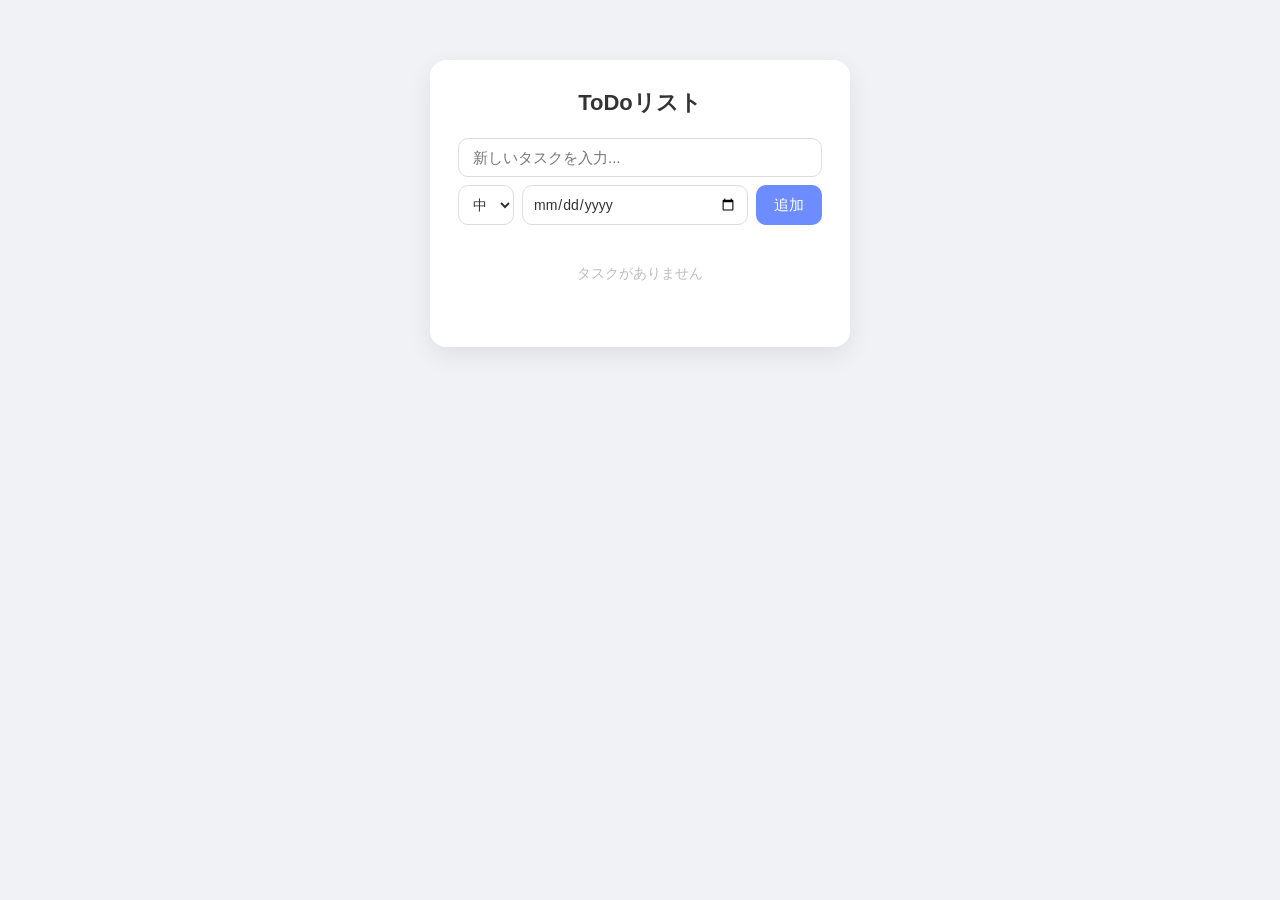
<file: index.html>
<!DOCTYPE html>
<html lang="ja">
<head>
<meta charset="UTF-8">
<meta name="viewport" content="width=device-width, initial-scale=1.0">
<title>ToDoリスト</title>
<style>
  * {
    box-sizing: border-box;
  }

  body {
    margin: 0;
    min-height: 100vh;
    display: flex;
    justify-content: center;
    align-items: flex-start;
    padding-top: 60px;
    background: #f0f2f5;
    font-family: "Hiragino Kaku Gothic ProN", "Yu Gothic", "Segoe UI", sans-serif;
  }

  .app {
    width: 100%;
    max-width: 420px;
    background: #ffffff;
    border-radius: 16px;
    box-shadow: 0 8px 24px rgba(0, 0, 0, 0.08);
    padding: 28px;
  }

  h1 {
    margin: 0 0 20px;
    font-size: 22px;
    text-align: center;
    color: #333;
  }

  .input-row {
    display: flex;
    flex-wrap: wrap;
    gap: 8px;
    margin-bottom: 20px;
  }

  #task-input {
    flex: 1 1 100%;
    padding: 10px 14px;
    border: 1px solid #ddd;
    border-radius: 10px;
    font-size: 15px;
    outline: none;
    transition: border-color 0.2s;
  }

  #task-input:focus {
    border-color: #6c8cff;
  }

  #priority-select {
    padding: 10px 10px;
    border: 1px solid #ddd;
    border-radius: 10px;
    font-size: 14px;
    outline: none;
    background: #fff;
    color: #333;
    cursor: pointer;
  }

  #priority-select:focus {
    border-color: #6c8cff;
  }

  #due-input {
    flex: 1;
    min-width: 0;
    padding: 10px 10px;
    border: 1px solid #ddd;
    border-radius: 10px;
    font-size: 14px;
    outline: none;
    background: #fff;
    color: #333;
    font-family: inherit;
  }

  #due-input:focus {
    border-color: #6c8cff;
  }

  #add-btn {
    padding: 10px 18px;
    border: none;
    border-radius: 10px;
    background: #6c8cff;
    color: #fff;
    font-size: 15px;
    cursor: pointer;
    transition: background 0.2s;
  }

  #add-btn:hover {
    background: #5675e0;
  }

  #task-list {
    list-style: none;
    margin: 0;
    padding: 0;
    display: flex;
    flex-direction: column;
    gap: 10px;
  }

  .task-item {
    display: flex;
    align-items: center;
    justify-content: space-between;
    padding: 12px 14px;
    background: #f8f9fb;
    border-radius: 10px;
    box-shadow: 0 1px 3px rgba(0, 0, 0, 0.05);
  }

  .task-item.priority-high {
    background: #ffe3e3;
  }

  .task-item.priority-mid {
    background: #fff6d6;
  }

  .task-item.priority-low {
    background: #e2f6e5;
  }

  .task-main {
    flex: 1;
    display: flex;
    align-items: center;
    gap: 8px;
    min-width: 0;
  }

  .priority-badge {
    flex-shrink: 0;
    font-size: 11px;
    font-weight: bold;
    padding: 2px 8px;
    border-radius: 999px;
    color: #fff;
  }

  .priority-badge.priority-high {
    background: #ff6b6b;
  }

  .priority-badge.priority-mid {
    background: #e0b400;
  }

  .priority-badge.priority-low {
    background: #4caf7d;
  }

  .task-body {
    flex: 1;
    min-width: 0;
    display: flex;
    flex-direction: column;
    gap: 2px;
    padding-right: 10px;
  }

  .task-text {
    cursor: pointer;
    font-size: 15px;
    color: #333;
    word-break: break-word;
  }

  .task-due {
    font-size: 12px;
    color: #777;
  }

  .task-due.due-today {
    color: #d98200;
    font-weight: bold;
  }

  .task-due.overdue {
    color: #e03131;
    font-weight: bold;
  }

  .task-item.completed .task-due {
    color: #aaa;
    font-weight: normal;
  }

  .task-item.completed .task-text {
    text-decoration: line-through;
    color: #aaa;
  }

  .delete-btn {
    border: none;
    background: #ff6b6b;
    color: #fff;
    border-radius: 8px;
    padding: 6px 12px;
    font-size: 13px;
    cursor: pointer;
    transition: background 0.2s;
    flex-shrink: 0;
  }

  .delete-btn:hover {
    background: #e85555;
  }

  .empty-message {
    text-align: center;
    color: #bbb;
    font-size: 14px;
    padding: 20px 0;
  }

  .task-count {
    text-align: center;
    color: #888;
    font-size: 13px;
    margin-top: 16px;
  }
</style>
</head>
<body>

  <div class="app">
    <h1>ToDoリスト</h1>
    <div class="input-row">
      <input type="text" id="task-input" placeholder="新しいタスクを入力...">
      <select id="priority-select">
        <option value="high">高</option>
        <option value="mid" selected>中</option>
        <option value="low">低</option>
      </select>
      <input type="date" id="due-input" title="締切日">
      <button id="add-btn">追加</button>
    </div>
    <ul id="task-list"></ul>
    <p class="task-count" id="task-count"></p>
  </div>

  <script>
    let tasks = [];

    const PRIORITY_ORDER = { high: 3, mid: 2, low: 1 };
    const PRIORITY_LABEL = { high: '高', mid: '中', low: '低' };

    const taskInput = document.getElementById('task-input');
    const prioritySelect = document.getElementById('priority-select');
    const dueInput = document.getElementById('due-input');
    const addBtn = document.getElementById('add-btn');
    const taskList = document.getElementById('task-list');
    const taskCount = document.getElementById('task-count');

    function render() {
      taskList.innerHTML = '';
      renderCount();

      if (tasks.length === 0) {
        const empty = document.createElement('li');
        empty.className = 'empty-message';
        empty.textContent = 'タスクがありません';
        taskList.appendChild(empty);
        return;
      }

      tasks.forEach(task => {
        const li = document.createElement('li');
        li.className = 'task-item priority-' + task.priority + (task.completed ? ' completed' : '');

        const main = document.createElement('div');
        main.className = 'task-main';

        const badge = document.createElement('span');
        badge.className = 'priority-badge priority-' + task.priority;
        badge.textContent = PRIORITY_LABEL[task.priority];

        const body = document.createElement('div');
        body.className = 'task-body';

        const span = document.createElement('span');
        span.className = 'task-text';
        span.textContent = task.text;
        span.addEventListener('click', () => toggleTask(task.id));
        body.appendChild(span);

        if (task.due) {
          body.appendChild(createDueLabel(task.due));
        }

        main.appendChild(badge);
        main.appendChild(body);

        const delBtn = document.createElement('button');
        delBtn.className = 'delete-btn';
        delBtn.textContent = '削除';
        delBtn.addEventListener('click', () => deleteTask(task.id));

        li.appendChild(main);
        li.appendChild(delBtn);
        taskList.appendChild(li);
      });
    }

    // "YYYY-MM-DD" をローカル時刻の日付として解釈する（new Date(str) だとUTC扱いになるため）
    function parseDate(str) {
      const [y, m, d] = str.split('-').map(Number);
      return new Date(y, m - 1, d);
    }

    function createDueLabel(due) {
      const label = document.createElement('span');
      label.className = 'task-due';

      const dueDate = parseDate(due);
      const today = new Date();
      today.setHours(0, 0, 0, 0);
      const diffDays = Math.round((dueDate - today) / (1000 * 60 * 60 * 24));

      let note = '';
      if (diffDays < 0) {
        label.classList.add('overdue');
        note = `（${-diffDays}日超過）`;
      } else if (diffDays === 0) {
        label.classList.add('due-today');
        note = '（今日）';
      } else {
        note = `（あと${diffDays}日）`;
      }

      label.textContent = `締切: ${dueDate.getFullYear()}/${dueDate.getMonth() + 1}/${dueDate.getDate()} ${note}`;
      return label;
    }

    function renderCount() {
      const completedCount = tasks.filter(t => t.completed).length;
      taskCount.textContent = tasks.length === 0
        ? ''
        : `完了 ${completedCount} / ${tasks.length} 件`;
    }

    function addTask() {
      const text = taskInput.value.trim();
      if (text === '') return;

      tasks.push({
        id: Date.now(),
        text: text,
        completed: false,
        priority: prioritySelect.value,
        due: dueInput.value  // 未設定なら空文字
      });

      sortTasksByPriority();
      taskInput.value = '';
      dueInput.value = '';
      render();
    }

    function sortTasksByPriority() {
      // 優先度が同じなら締切が近い順（締切なしは後ろ）
      tasks.sort((a, b) => {
        const diff = PRIORITY_ORDER[b.priority] - PRIORITY_ORDER[a.priority];
        if (diff !== 0) return diff;
        if (a.due === b.due) return 0;
        if (!a.due) return 1;
        if (!b.due) return -1;
        return a.due < b.due ? -1 : 1;
      });
    }

    function toggleTask(id) {
      const task = tasks.find(t => t.id === id);
      if (task) {
        task.completed = !task.completed;
        render();
      }
    }

    function deleteTask(id) {
      tasks = tasks.filter(t => t.id !== id);
      render();
    }

    addBtn.addEventListener('click', addTask);
    taskInput.addEventListener('keydown', (e) => {
      // isComposing / keyCode 229: IME変換確定のEnterでは追加しない
      if (e.key === 'Enter' && !e.isComposing && e.keyCode !== 229) {
        addTask();
      }
    });

    render();
  </script>

</body>
</html>
</file>
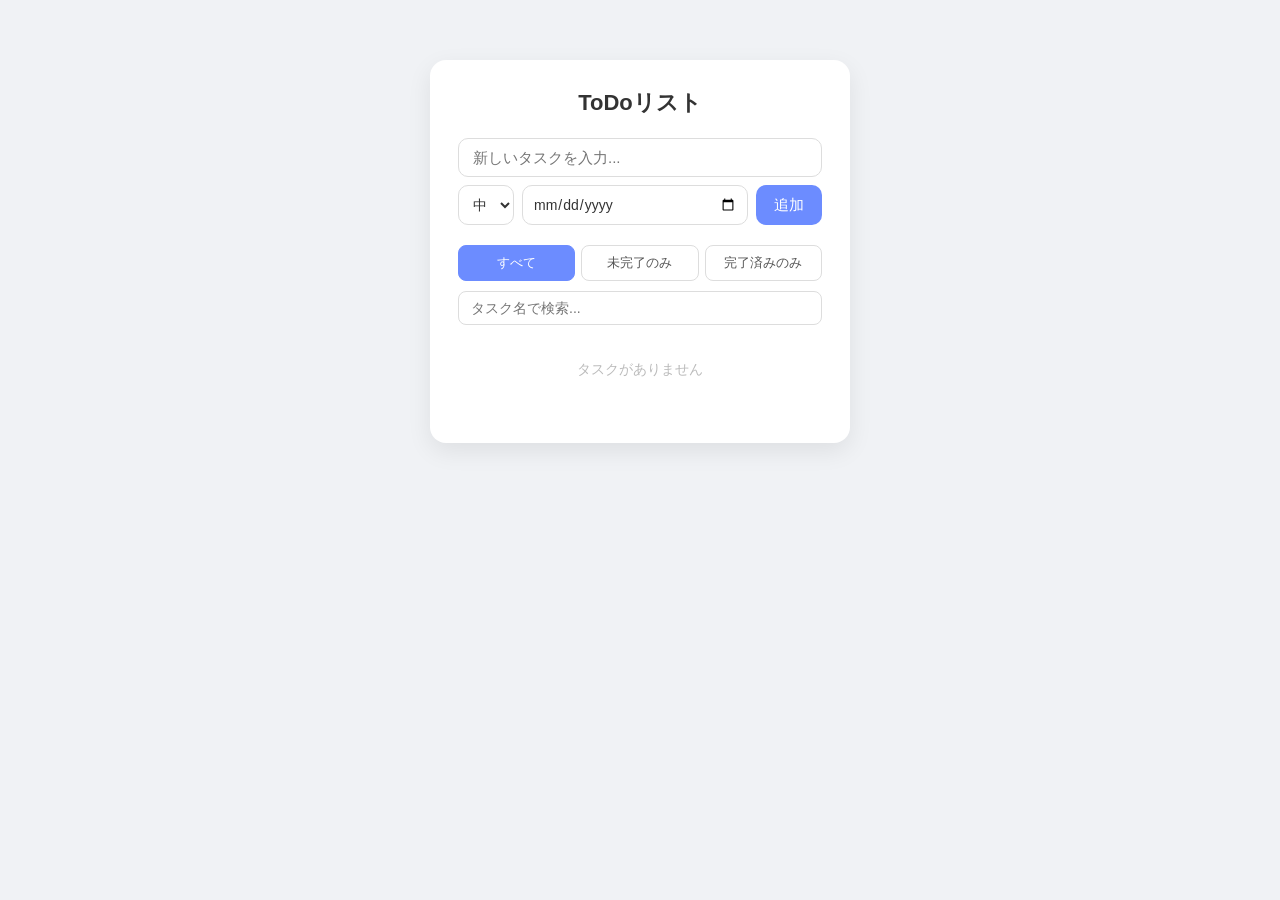
<file: week2/index.html>
<!DOCTYPE html>
<html lang="ja">
<head>
<meta charset="UTF-8">
<meta name="viewport" content="width=device-width, initial-scale=1.0">
<title>ToDoリスト</title>
<style>
  * {
    box-sizing: border-box;
  }

  body {
    margin: 0;
    min-height: 100vh;
    display: flex;
    justify-content: center;
    align-items: flex-start;
    padding-top: 60px;
    background: #f0f2f5;
    font-family: "Hiragino Kaku Gothic ProN", "Yu Gothic", "Segoe UI", sans-serif;
  }

  .app {
    width: 100%;
    max-width: 420px;
    background: #ffffff;
    border-radius: 16px;
    box-shadow: 0 8px 24px rgba(0, 0, 0, 0.08);
    padding: 28px;
  }

  h1 {
    margin: 0 0 20px;
    font-size: 22px;
    text-align: center;
    color: #333;
  }

  .input-row {
    display: flex;
    flex-wrap: wrap;
    gap: 8px;
    margin-bottom: 20px;
  }

  #task-input {
    flex: 1 1 100%;
    padding: 10px 14px;
    border: 1px solid #ddd;
    border-radius: 10px;
    font-size: 15px;
    outline: none;
    transition: border-color 0.2s;
  }

  #task-input:focus {
    border-color: #6c8cff;
  }

  #priority-select {
    padding: 10px 10px;
    border: 1px solid #ddd;
    border-radius: 10px;
    font-size: 14px;
    outline: none;
    background: #fff;
    color: #333;
    cursor: pointer;
  }

  #priority-select:focus {
    border-color: #6c8cff;
  }

  #due-input {
    flex: 1;
    min-width: 0;
    padding: 10px 10px;
    border: 1px solid #ddd;
    border-radius: 10px;
    font-size: 14px;
    outline: none;
    background: #fff;
    color: #333;
    font-family: inherit;
  }

  #due-input:focus {
    border-color: #6c8cff;
  }

  #add-btn {
    padding: 10px 18px;
    border: none;
    border-radius: 10px;
    background: #6c8cff;
    color: #fff;
    font-size: 15px;
    cursor: pointer;
    transition: background 0.2s;
  }

  #add-btn:hover {
    background: #5675e0;
  }

  .filter-row {
    display: flex;
    flex-direction: column;
    gap: 10px;
    margin-bottom: 16px;
  }

  .status-filter {
    display: flex;
    gap: 6px;
  }

  .filter-btn {
    flex: 1;
    padding: 8px 0;
    border: 1px solid #ddd;
    border-radius: 8px;
    background: #fff;
    color: #555;
    font-size: 13px;
    cursor: pointer;
    transition: background 0.2s, color 0.2s, border-color 0.2s;
  }

  .filter-btn:hover {
    border-color: #6c8cff;
  }

  .filter-btn.active {
    background: #6c8cff;
    border-color: #6c8cff;
    color: #fff;
  }

  #search-input {
    width: 100%;
    padding: 8px 12px;
    border: 1px solid #ddd;
    border-radius: 8px;
    font-size: 14px;
    outline: none;
    transition: border-color 0.2s;
  }

  #search-input:focus {
    border-color: #6c8cff;
  }

  #task-list {
    list-style: none;
    margin: 0;
    padding: 0;
    display: flex;
    flex-direction: column;
    gap: 10px;
  }

  .task-item {
    display: flex;
    align-items: center;
    justify-content: space-between;
    padding: 12px 14px;
    background: #f8f9fb;
    border-radius: 10px;
    box-shadow: 0 1px 3px rgba(0, 0, 0, 0.05);
  }

  .task-item.priority-high {
    background: #ffe3e3;
  }

  .task-item.priority-mid {
    background: #fff6d6;
  }

  .task-item.priority-low {
    background: #e2f6e5;
  }

  /* 締切超過（未完了のみ）: 優先度の色より優先して赤く強調する */
  .task-item.overdue {
    background: #ffc9c9;
    box-shadow: inset 0 0 0 2px #e03131;
  }

  .task-main {
    flex: 1;
    display: flex;
    align-items: center;
    gap: 8px;
    min-width: 0;
  }

  .priority-badge {
    flex-shrink: 0;
    font-size: 11px;
    font-weight: bold;
    padding: 2px 8px;
    border-radius: 999px;
    color: #fff;
  }

  .priority-badge.priority-high {
    background: #ff6b6b;
  }

  .priority-badge.priority-mid {
    background: #e0b400;
  }

  .priority-badge.priority-low {
    background: #4caf7d;
  }

  .task-body {
    flex: 1;
    min-width: 0;
    display: flex;
    flex-direction: column;
    gap: 2px;
    padding-right: 10px;
  }

  .task-text {
    cursor: pointer;
    font-size: 15px;
    color: #333;
    word-break: break-word;
  }

  .task-due {
    font-size: 12px;
    color: #777;
  }

  .task-due.due-today {
    color: #d98200;
    font-weight: bold;
  }

  .task-due.overdue {
    color: #e03131;
    font-weight: bold;
  }

  .task-item.completed .task-due {
    color: #aaa;
    font-weight: normal;
  }

  .task-item.completed .task-text {
    text-decoration: line-through;
    color: #aaa;
  }

  .delete-btn {
    border: none;
    background: #ff6b6b;
    color: #fff;
    border-radius: 8px;
    padding: 6px 12px;
    font-size: 13px;
    cursor: pointer;
    transition: background 0.2s;
    flex-shrink: 0;
  }

  .delete-btn:hover {
    background: #e85555;
  }

  .empty-message {
    text-align: center;
    color: #bbb;
    font-size: 14px;
    padding: 20px 0;
  }

  .task-count {
    text-align: center;
    color: #888;
    font-size: 13px;
    margin-top: 16px;
  }
</style>
</head>
<body>

  <div class="app">
    <h1>ToDoリスト</h1>
    <div class="input-row">
      <input type="text" id="task-input" placeholder="新しいタスクを入力...">
      <select id="priority-select">
        <option value="high">高</option>
        <option value="mid" selected>中</option>
        <option value="low">低</option>
      </select>
      <input type="date" id="due-input" title="締切日">
      <button id="add-btn">追加</button>
    </div>
    <div class="filter-row">
      <div class="status-filter">
        <button class="filter-btn active" data-filter="all">すべて</button>
        <button class="filter-btn" data-filter="active">未完了のみ</button>
        <button class="filter-btn" data-filter="completed">完了済みのみ</button>
      </div>
      <input type="search" id="search-input" placeholder="タスク名で検索...">
    </div>
    <ul id="task-list"></ul>
    <p class="task-count" id="task-count"></p>
  </div>

  <script>
    const STORAGE_KEY = 'todo-tasks';

    let tasks = loadTasks();

    function loadTasks() {
      try {
        const saved = JSON.parse(localStorage.getItem(STORAGE_KEY));
        return Array.isArray(saved) ? saved : [];
      } catch (e) {
        // 保存データが壊れている・localStorageが使えない場合は空から始める
        return [];
      }
    }

    function saveTasks() {
      try {
        localStorage.setItem(STORAGE_KEY, JSON.stringify(tasks));
      } catch (e) {
        // 容量超過やプライベートブラウズ等で保存できなくても画面操作は続けられるようにする
        console.warn('タスクを保存できませんでした', e);
      }
    }

    const PRIORITY_ORDER = { high: 3, mid: 2, low: 1 };
    const PRIORITY_LABEL = { high: '高', mid: '中', low: '低' };

    const taskInput = document.getElementById('task-input');
    const prioritySelect = document.getElementById('priority-select');
    const dueInput = document.getElementById('due-input');
    const addBtn = document.getElementById('add-btn');
    const taskList = document.getElementById('task-list');
    const taskCount = document.getElementById('task-count');
    const filterBtns = document.querySelectorAll('.filter-btn');
    const searchInput = document.getElementById('search-input');

    let statusFilter = 'all';  // 'all' | 'active' | 'completed'
    let searchKeyword = '';

    function getVisibleTasks() {
      const keyword = searchKeyword.trim().toLowerCase();
      return tasks.filter(task => {
        if (statusFilter === 'active' && task.completed) return false;
        if (statusFilter === 'completed' && !task.completed) return false;
        if (keyword !== '' && !task.text.toLowerCase().includes(keyword)) return false;
        return true;
      });
    }

    function render() {
      taskList.innerHTML = '';
      renderCount();

      const visibleTasks = getVisibleTasks();

      if (visibleTasks.length === 0) {
        const empty = document.createElement('li');
        empty.className = 'empty-message';
        empty.textContent = tasks.length === 0
          ? 'タスクがありません'
          : '条件に一致するタスクがありません';
        taskList.appendChild(empty);
        return;
      }

      visibleTasks.forEach(task => {
        const li = document.createElement('li');
        li.className = 'task-item priority-' + task.priority + (task.completed ? ' completed' : '');
        if (!task.completed && task.due && getDaysUntil(task.due) < 0) {
          li.classList.add('overdue');
        }

        const main = document.createElement('div');
        main.className = 'task-main';

        const badge = document.createElement('span');
        badge.className = 'priority-badge priority-' + task.priority;
        badge.textContent = PRIORITY_LABEL[task.priority];

        const body = document.createElement('div');
        body.className = 'task-body';

        const span = document.createElement('span');
        span.className = 'task-text';
        span.textContent = task.text;
        span.addEventListener('click', () => toggleTask(task.id));
        body.appendChild(span);

        if (task.due) {
          body.appendChild(createDueLabel(task.due));
        }

        main.appendChild(badge);
        main.appendChild(body);

        const delBtn = document.createElement('button');
        delBtn.className = 'delete-btn';
        delBtn.textContent = '削除';
        delBtn.addEventListener('click', () => deleteTask(task.id));

        li.appendChild(main);
        li.appendChild(delBtn);
        taskList.appendChild(li);
      });
    }

    // "YYYY-MM-DD" をローカル時刻の日付として解釈する（new Date(str) だとUTC扱いになるため）
    function parseDate(str) {
      const [y, m, d] = str.split('-').map(Number);
      return new Date(y, m - 1, d);
    }

    // 今日から締切日までの日数（過ぎていれば負の値）
    function getDaysUntil(due) {
      const today = new Date();
      today.setHours(0, 0, 0, 0);
      return Math.round((parseDate(due) - today) / (1000 * 60 * 60 * 24));
    }

    function createDueLabel(due) {
      const label = document.createElement('span');
      label.className = 'task-due';

      const dueDate = parseDate(due);
      const diffDays = getDaysUntil(due);

      let note = '';
      if (diffDays < 0) {
        label.classList.add('overdue');
        note = `（${-diffDays}日超過）`;
      } else if (diffDays === 0) {
        label.classList.add('due-today');
        note = '（今日）';
      } else {
        note = `（あと${diffDays}日）`;
      }

      label.textContent = `締切: ${dueDate.getFullYear()}/${dueDate.getMonth() + 1}/${dueDate.getDate()} ${note}`;
      return label;
    }

    function renderCount() {
      const completedCount = tasks.filter(t => t.completed).length;
      taskCount.textContent = tasks.length === 0
        ? ''
        : `完了 ${completedCount} / ${tasks.length} 件`;
    }

    function addTask() {
      const text = taskInput.value.trim();
      if (text === '') return;

      tasks.push({
        id: Date.now(),
        text: text,
        completed: false,
        priority: prioritySelect.value,
        due: dueInput.value  // 未設定なら空文字
      });

      sortTasksByPriority();
      saveTasks();
      taskInput.value = '';
      dueInput.value = '';
      render();
    }

    function sortTasksByPriority() {
      // 優先度が同じなら締切が近い順（締切なしは後ろ）
      tasks.sort((a, b) => {
        const diff = PRIORITY_ORDER[b.priority] - PRIORITY_ORDER[a.priority];
        if (diff !== 0) return diff;
        if (a.due === b.due) return 0;
        if (!a.due) return 1;
        if (!b.due) return -1;
        return a.due < b.due ? -1 : 1;
      });
    }

    function toggleTask(id) {
      const task = tasks.find(t => t.id === id);
      if (task) {
        task.completed = !task.completed;
        saveTasks();
        render();
      }
    }

    function deleteTask(id) {
      tasks = tasks.filter(t => t.id !== id);
      saveTasks();
      render();
    }

    addBtn.addEventListener('click', addTask);
    taskInput.addEventListener('keydown', (e) => {
      // isComposing / keyCode 229: IME変換確定のEnterでは追加しない
      if (e.key === 'Enter' && !e.isComposing && e.keyCode !== 229) {
        addTask();
      }
    });

    filterBtns.forEach(btn => {
      btn.addEventListener('click', () => {
        statusFilter = btn.dataset.filter;
        filterBtns.forEach(b => b.classList.toggle('active', b === btn));
        render();
      });
    });

    searchInput.addEventListener('input', () => {
      searchKeyword = searchInput.value;
      render();
    });

    render();
  </script>

</body>
</html>
</file>
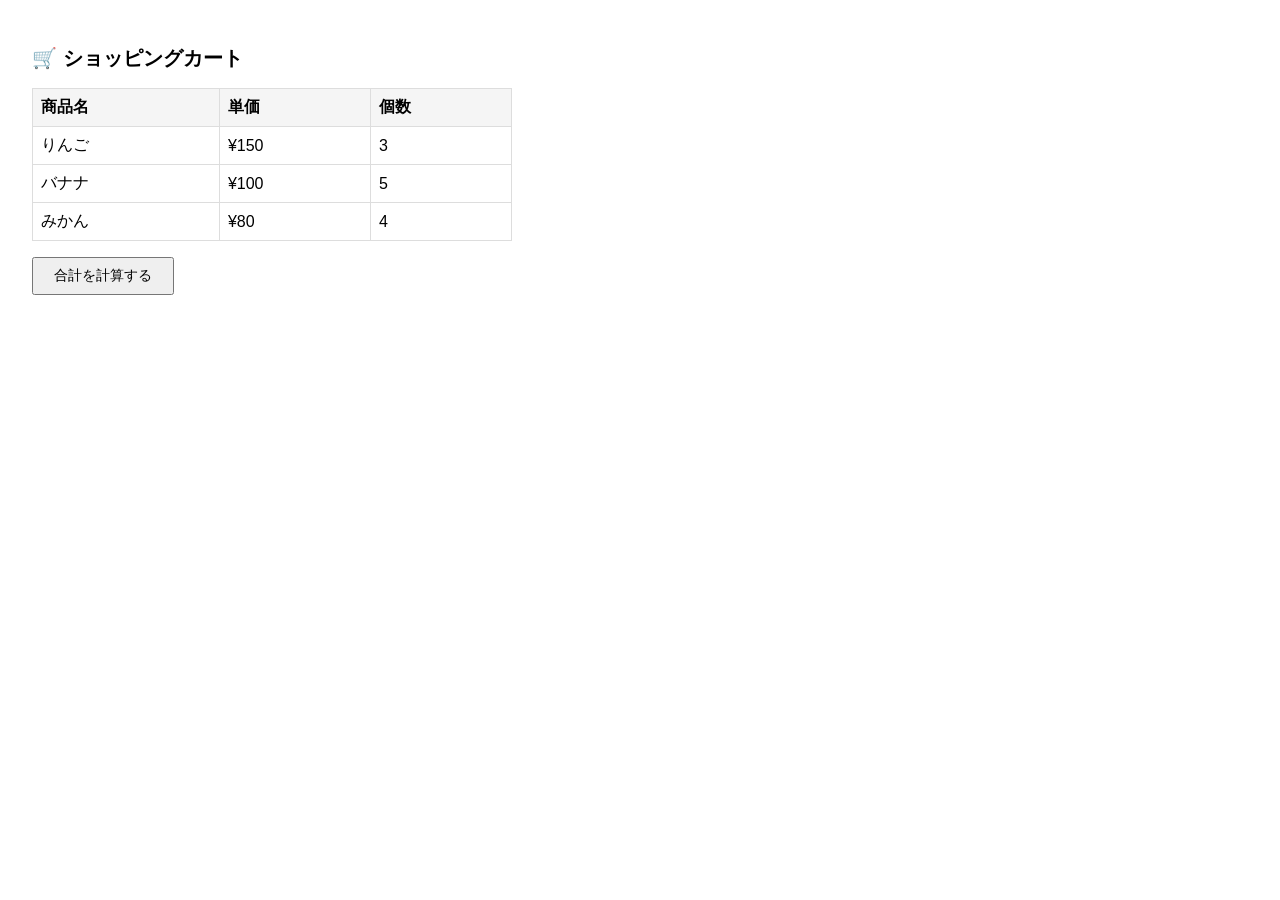
<file: week3/js-practice/practice.html>
<!DOCTYPE html>
<html lang="ja">
<head>
<meta charset="UTF-8">
<title>ショッピングカート</title>
<style>
  body { font-family: sans-serif; padding: 24px; max-width: 480px; }
  h1 { font-size: 20px; margin-bottom: 16px; }
  table { width: 100%; border-collapse: collapse; margin-bottom: 16px; }
  th, td { border: 1px solid #ddd; padding: 8px; text-align: left; }
  th { background: #f5f5f5; }
  button { padding: 8px 20px; font-size: 14px; cursor: pointer; }
  #result { margin-top: 16px; font-size: 18px; font-weight: bold; }
</style>
</head>
<body>

<h1>🛒 ショッピングカート</h1>
<table>
  <thead>
    <tr><th>商品名</th><th>単価</th><th>個数</th></tr>
  </thead>
  <tbody id="cart-body"></tbody>
</table>
<button id="calc-btn">合計を計算する</button>
<div id="result"></div>

<script>
// =====================================================
// ① 変数：このアプリで使う設定値を定義する
//   const は変更しない値、let は後で更新する値に使う
// =====================================================
const TAX_RATE = 0.1;  // 消費税率（変更しないので const）
let totalPrice = 0;    // 合計金額（ボタンを押したら更新するので let）

// =====================================================
// ② オブジェクト：1つの商品の情報をまとめる
//   { 名前: 値 } のペアで関連するデータをひとつにまとめられる
// ③ 配列：複数の商品オブジェクトをリストとして管理する
//   [ ] の中にオブジェクトを並べて、商品一覧を表現する
// =====================================================
const cartItems = [
  { name: "りんご", price: 150, quantity: 3 },
  { name: "バナナ", price: 100, quantity: 5 },
  { name: "みかん", price:  80, quantity: 4 },
];

// =====================================================
// ④ 関数：合計金額を計算して返す
//   処理をひとまとめにしておくことで、どこからでも呼び出せる
// =====================================================
function calcTotal(items) {
  let subtotal = 0;
  items.forEach(function(item) {
    subtotal += item.price * item.quantity;  // 単価 × 個数 を加算していく
  });
  const tax = subtotal * TAX_RATE;
  return subtotal + tax;  // 税込み合計を返す
}

// =====================================================
// ⑤ DOM操作（ページ読み込み時）：商品一覧をテーブルに表示する
//   cartItems を forEach で1件ずつ取り出し、行（tr）を生成して追加する
// =====================================================
const tbody = document.getElementById('cart-body');
cartItems.forEach(function(item) {
  const row = document.createElement('tr');
  row.innerHTML =
    '<td>' + item.name + '</td>' +
    '<td>¥' + item.price + '</td>' +
    '<td>' + item.quantity + '</td>';
  tbody.appendChild(row);
});

// =====================================================
// ⑥ DOM操作（ボタンクリック時）：合計を計算して画面に表示する
//   ④の関数を呼び出して結果を取得し、id="result" の要素に書き込む
// =====================================================
document.getElementById('calc-btn').addEventListener('click', function() {
  totalPrice = calcTotal(cartItems);
  document.getElementById('result').textContent = '合計（税込）: ¥' + totalPrice;
});
</script>

</body>
</html>
</file>
